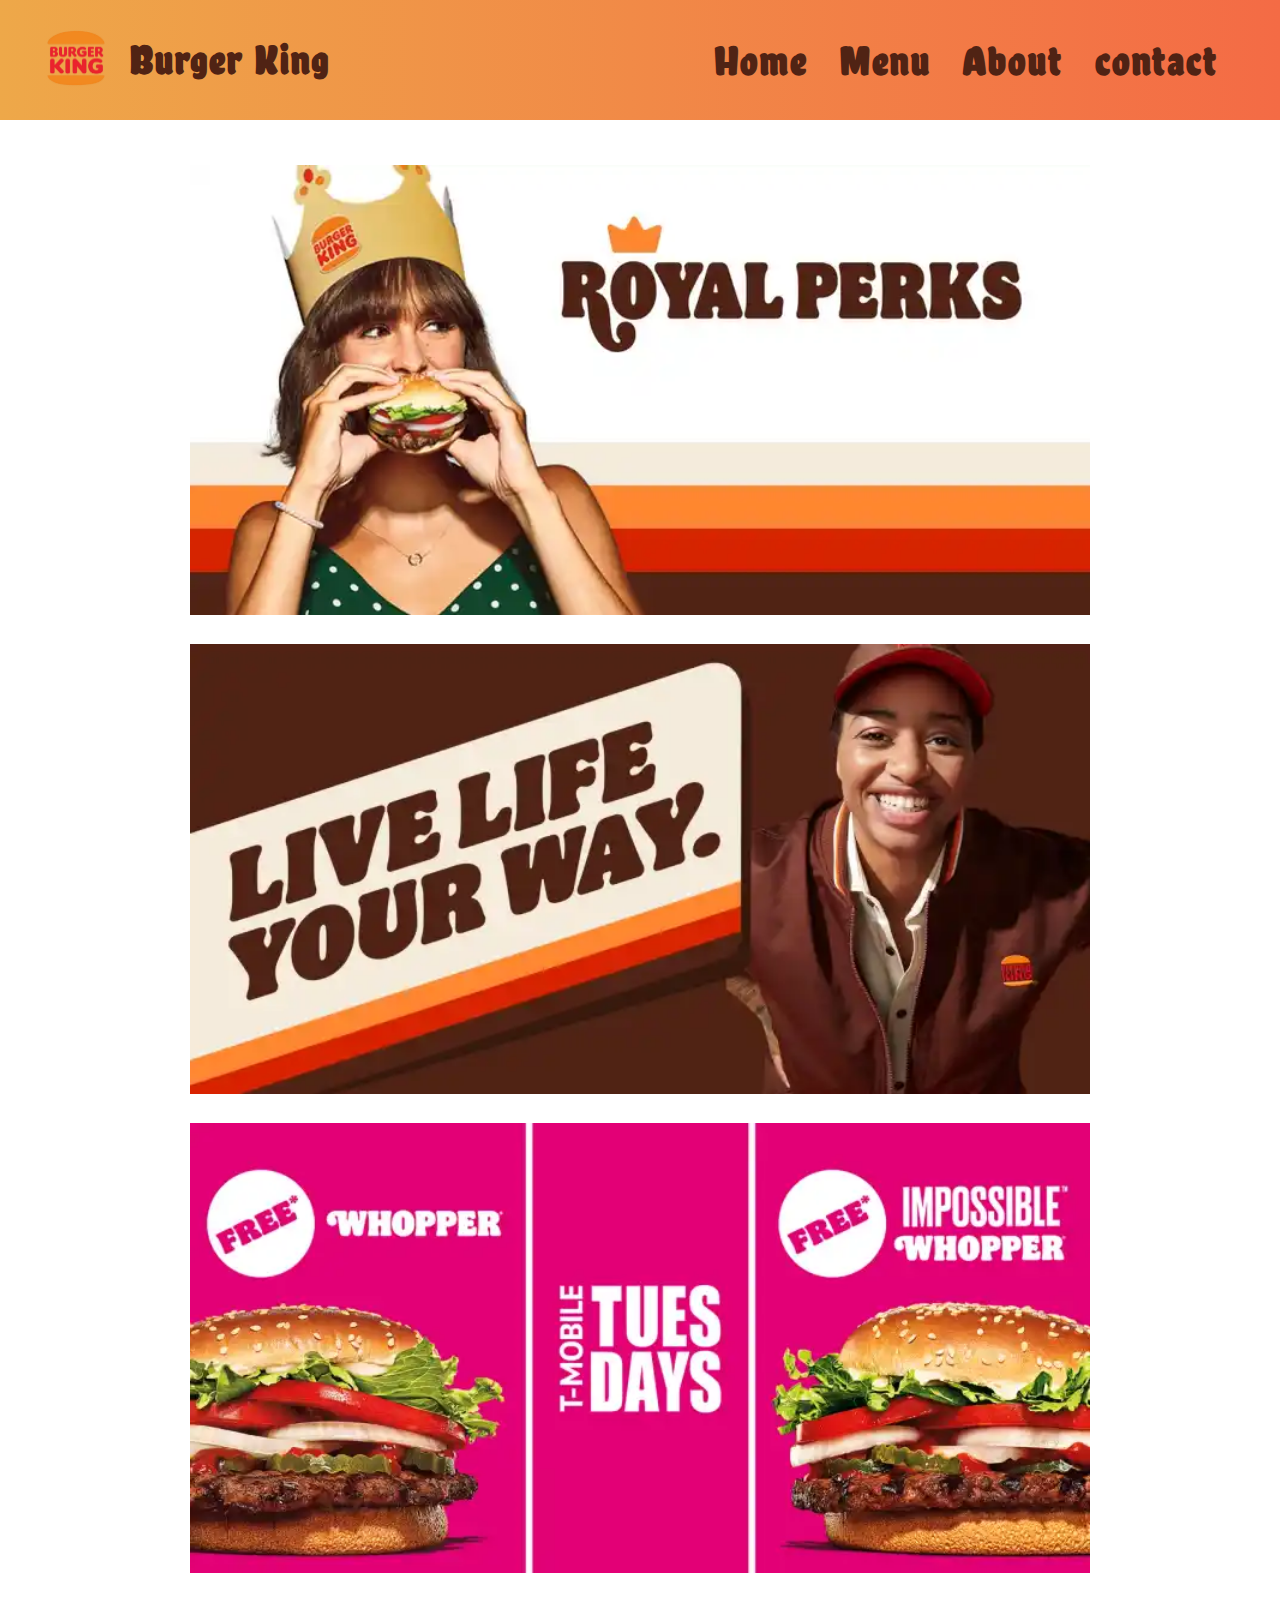
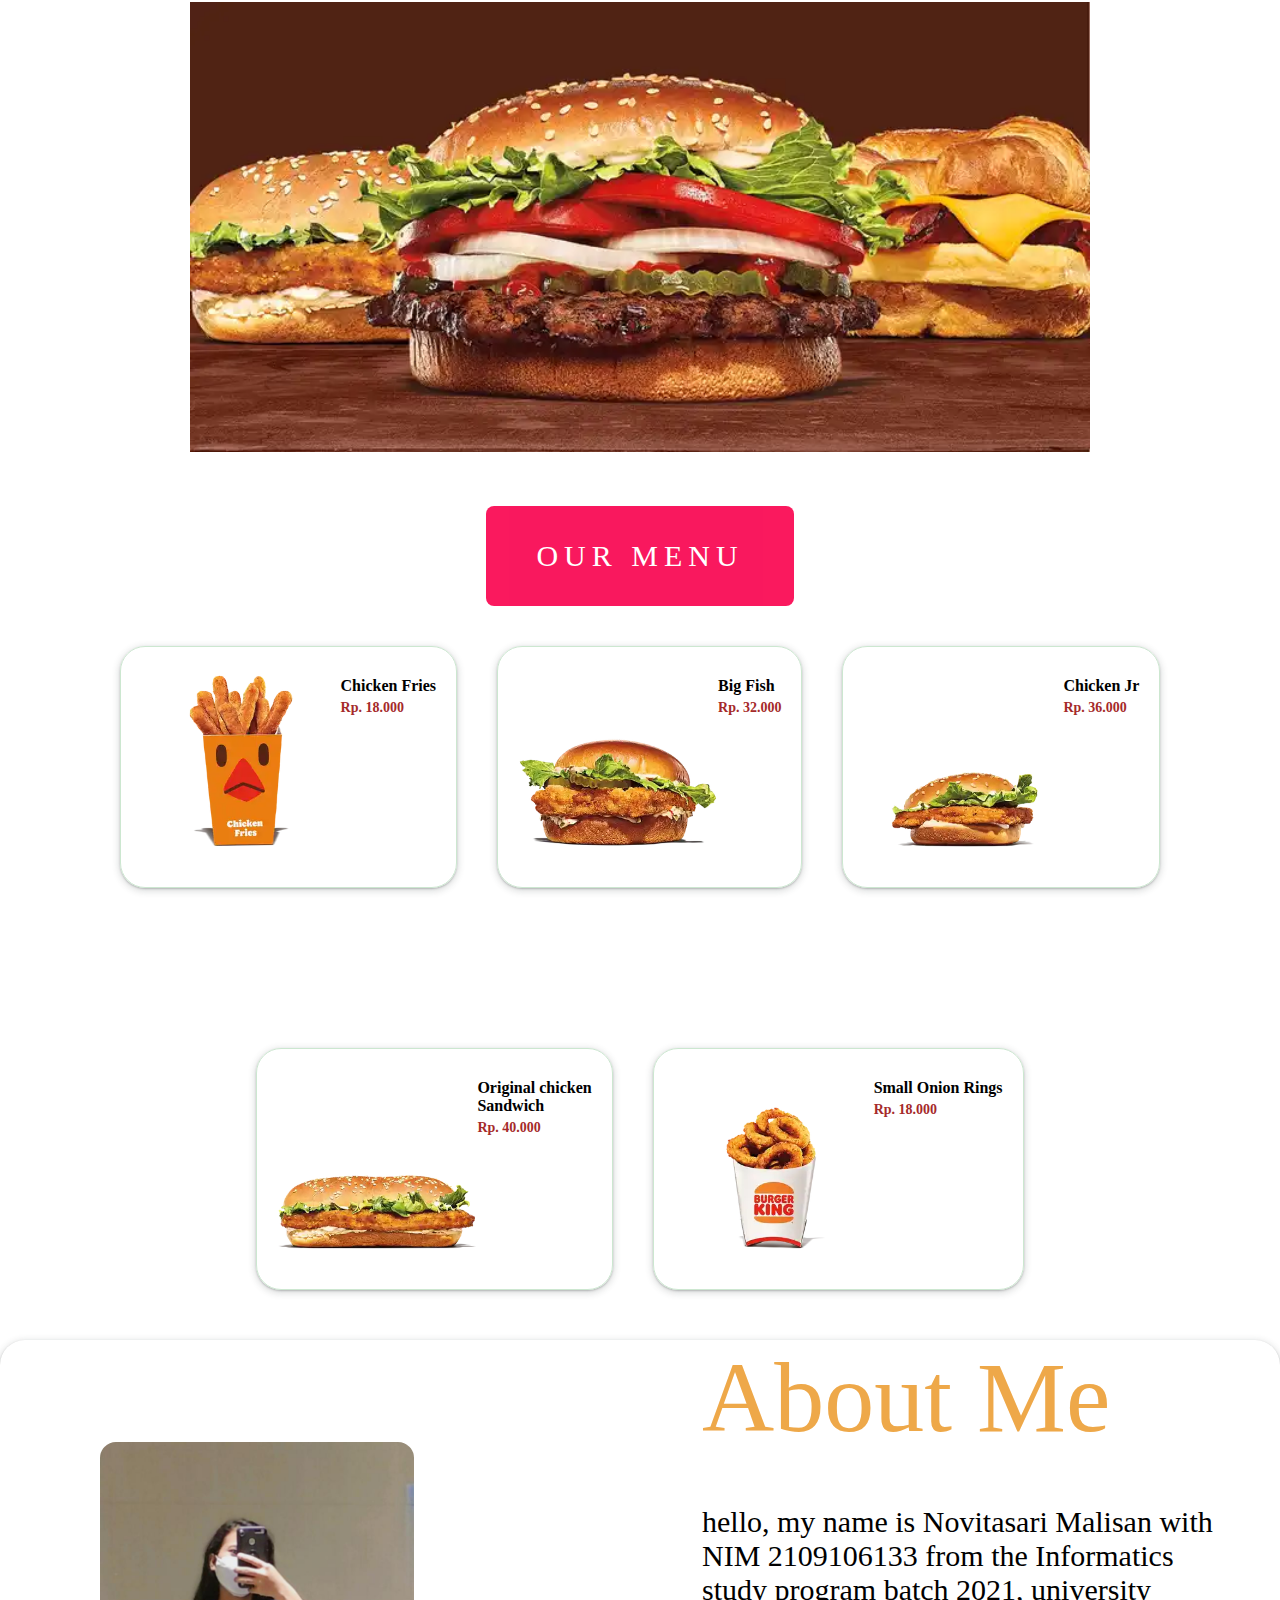
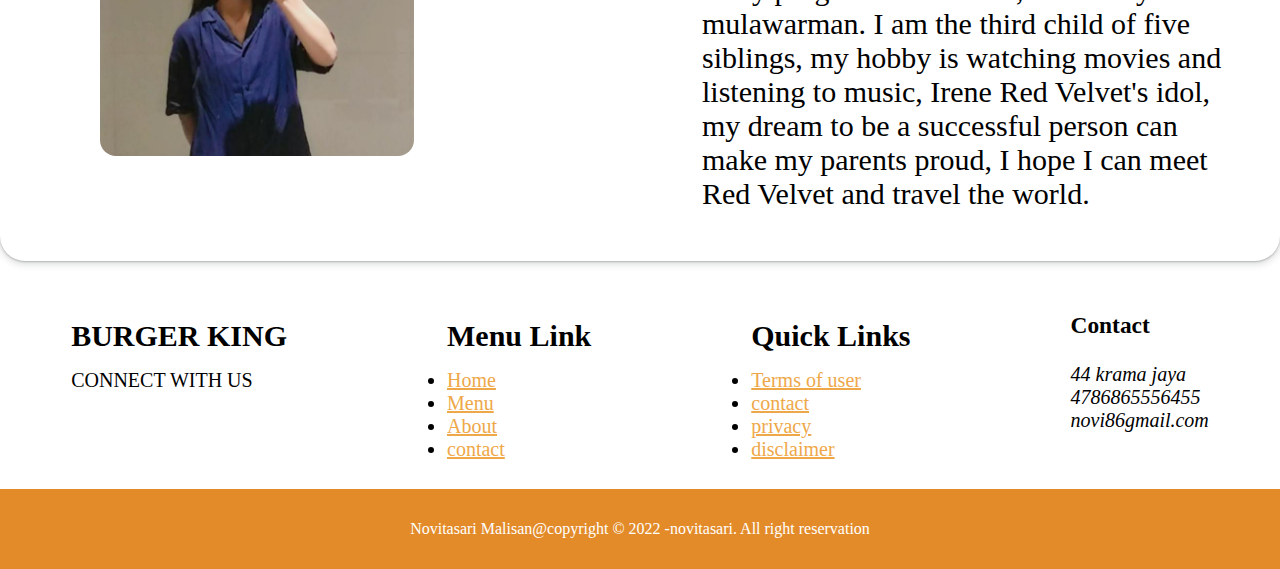
<file: index.html>
<!DOCTYPE html>
<html lang="en">
<head>
    <meta charset="UTF-8">
    <meta http-equiv="X-UA-Compatible" content="IE=edge">
    <meta name="viewport" content="width=device-width, initial-scale=1.0" />
    <link rel="stylesheet" href="https://cdnjs.cloudflare.com/ajax/libs/font-awesome/6.2.0/css/all.min.css" integrity="sha512-xh6O/CkQoPOWDdYTDqeRdPCVd1SpvCA9XXcUnZS2FmJNp1coAFzvtCN9BmamE+4aHK8yyUHUSCcJHgXloTyT2A==" crossorigin="anonymous" referrerpolicy="no-referrer" />
    <link rel="stylesheet" href="style.css">
    <title>Posstest 2 Pemrograman Web</title>
    <title>BURGER KING</title>
    <link rel="stylesheet" href="style.css">
</head>
<body>
    <section class="top-nav">
        <div class="logo"><img src="gambar/logo-removebg-preview.png" alt="" width="60px"><span>Burger King</span></div>
        <input id="menu-toggle" type="checkbox" />
        <label class='menu-button-container' for="menu-toggle">
        <div class='menu-button'></div>
      </label>
        <ul class="menu-navbar">
          <li><a href="">Home</a></li>
          <li><a href="#ourmenu">Menu</a></li>
          <li><a href="#about">About</a></li>
          <li><a href="#contact">contact</a></li>
        </ul>
      </section>

<!-----------------------------home----------------------------------->
    <div class="iklan">
        <div class="col-2">
        
          <img src="gambar/iklannn4.webp" alt="pict2" width="900px" />
        </div>
        <div class="col-2">
          <img src="gambar/iklan 2.webp" alt="pict2"  width="900px"/>
        </div>
        <div class="col-2">
            <img src="gambar/iklan 1.webp" alt="pict1" width="900px"/>
            
          </div>
        <div class="col-2">
            <img src="gambar/iklannn3.webp" alt="pict2" width="900px"/>
            
    
        </div>
      </div>

<!------------------------------------- MENU ------------------------------------>
    <div id="ourmenu" class="container">
        <p class="judul">OUR MENU</p>
          <div class="menu">
            <img src="gambar/gambar 16.webp" class="content" />
            <div class="deskrip">
              <span>Chicken Fries</span>
              <h4>Rp. 18.000</h4>
            </div>
            <p><i class="fa-solid fa-plus cart"></i></p>
          </div>
          <div class="menu">
            <img src="gambar/gambar 17.webp" class="content" />
            <div class="deskrip">
              <span>Big Fish</span>
              <h4>Rp. 32.000</h4>
            </div>
            <p><i class="fa-solid fa-plus cart"></i></p>
          </div>
          <div class="menu">
            <img src="gambar/gambar 18.webp" class="content" />
            <div class="deskrip">
              <span>Chicken Jr</span>
              <h4>Rp. 36.000</h4>
            </div>
            <p><i class="fa-solid fa-plus cart"></i></p>
          </div>
          <div class="menu">
            <img src="gambar/gambar 19.webp" class="content" />
            <div class="deskrip">
              <span>Original chicken<br>Sandwich</span>
              <h4>Rp. 40.000</h4>
            </div>
            <p><i class="fa-solid fa-plus cart"></i></p>
          </div>
          <div class="menu">
            <img src="gambar/gambar 20.webp" class="content" />
            <div class="deskrip">
              <span>Small Onion Rings</span>
              <h4>Rp. 18.000</h4>
            </div>
            <p><i class="fa-solid fa-plus cart"></i></p>
          </div>
        </div>
      </div>
        </div>
      </div>
    

<!------------------------------- about----------------------------->
    <section class="about" id="about">
      <div class="about-img">
        <img src="gambar/foto1.jpeg" alt="">
      </div>
      <div class="about-text">
        <span>About Me</span>
        <p>hello, my name is Novitasari Malisan with NIM 2109106133 
          from the Informatics study program batch 2021, university mulawarman.
          I am the third child of five siblings, my hobby is watching movies 
          and listening to music, Irene Red Velvet's idol, 
          my dream to be a successful person can make my parents proud, 
          I hope I can meet Red Velvet and travel the world.</p>
      </div>

    </section>
<!----------------------- contact---------------------------- -->
    <section class="contact" id="contact">
      <div class="contact-box">
        <h3>BURGER KING</h3>
        <span>CONNECT WITH US</span>
        <div class="social">
      </div>
          <a href="facebook.com/login.php"><i class="fab fa-facebook"></i></a>
          <a href="https://twitter.com/"><i class="fab fa-twitter"></i></a>
          <a href="https://www.instagram.com/?hl=en"><i class="fab fa-instagram"></i></a>
        </div>
      </div>
      <div class="contact-box">
        <h3>Menu Link</h3>
        <li><a href="">Home</a></li>
        <li><a href="#ourmenu">Menu</a></li>
        <li><a href="#about">About</a></li>
        <li><a href="#contact">contact</a></li>
      </div>
      <div class="contact-box">
        <h3>Quick Links</h3>
        <li><a href="#Terms of user">Terms of user</a></li>
        <li><a href="#contact">contact</a></li>
        <li><a href="#privacy">privacy</a></li>
        <li><a href="#disclaimer">disclaimer</a></li>
      </div>
      <div class="contact-address">
        <h3>Contact</h3>
        <i class="fa-solid fa-map-pin"><span>44 krama jaya</span></i><br>
        <i class="fa-solid fa-phone"><span>4786865556455</span></i><br>
        <i class="fa-solid fa-envelope"><span>novi86gmail.com</span></i>
      </div>
    </section>

<!---------------------- footer--------------------------- -->
    <footer>
        <p>Novitasari Malisan</p>
        <div class="end"></div>
        <p >@copyright &copy; 2022 -novitasari. All right reservation</p>
    </footer>
</body>
</html>
</file>
<file: style.css>
@import url(https://fonts.googleapis.com/css?family=Raleway);
@import url('https://fonts.googleapis.com/css2?family=Abyssinica+SIL&family=Chela+One&display=swap');
@import url('https://fonts.googleapis.com/css2?family=Chela+One&display=swap');
/* font-family: "Raleway"; */
h2 {
  vertical-align: center;
  text-align: center;
}

html, body {
  margin: 0;
  height: 100%;
}

* {
  box-sizing: border-box;
}

.top-nav {
  display: flex;
  flex-direction: row;
  align-items: center;
  justify-content: space-between;
  background: linear-gradient(to left, #f46b45, #eea849);
  color: #FFF;
  height: 120px;
  padding: 1em;
}

.top-nav .logo{
  margin-left: 30px;
}

.top-nav .logo span{
  font-family: 'Chela One', cursive;
  position: absolute;
  left: 130px;
  top: 36px;
  font-size: 40px;
  font-weight: 900;
  letter-spacing: 2px;
  color: rgb(80, 35, 20);
}

.menu-navbar {
  display: flex;
  flex-direction: row;
  list-style-type: none;
  margin-right: 30px;
  padding: 0;
  font-size: 25px;
  font-weight: 900;
} 

.menu-navbar > li > a{
  color: rgb(80, 35, 20);
  text-decoration: none;
  margin: 0 1rem;
  overflow: hidden;
  font-family: 'Chela One', cursive;
  letter-spacing: 2px;
  font-size: 40px;
}

.menu-button-container {
  display: none;
  height: 100%;
  width: 30px;
  cursor: pointer;
  flex-direction: column;
  justify-content: center;
  align-items: center;
}

#menu-toggle {
  display: none;
}

.menu-button,
.menu-button::before,
.menu-button::after {
  display: block;
  background-color: #fff;
  position: absolute;
  height: 4px;
  width: 30px;
  transition: transform 400ms cubic-bezier(0.23, 1, 0.32, 1);
  border-radius: 2px;
}

.menu-button::before {
  content: '';
  margin-top: -8px;
}

.menu-button::after {
  content: '';
  margin-top: 8px;
}

#menu-toggle:checked + .menu-button-container .menu-button::before {
  margin-top: 0px;
  transform: rotate(405deg);
}

#menu-toggle:checked + .menu-button-container .menu-button {
  background: rgba(255, 255, 255, 0);
}

#menu-toggle:checked + .menu-button-container .menu-button::after {
  margin-top: 0px;
  transform: rotate(-405deg);
}

@media (max-width: 700px) {
  .menu-button-container {
    display: flex;
  }
  .menu {
    position: absolute;
    top: 0;
    margin-top: 50px;
    left: 0;
    flex-direction: column;
    width: 100%;
    justify-content: center;
    align-items: center;
  }
  #menu-toggle ~ .menu li {
    height: 0;
    margin: 0;
    padding: 0;
    border: 0;
    transition: height 400ms cubic-bezier(0.23, 1, 0.32, 1);
  }
  #menu-toggle:checked ~ .menu li {
    border: 1px solid #333;
    height: 2.5em;
    padding: 0.5em;
    transition: height 400ms cubic-bezier(0.23, 1, 0.32, 1);
  }
  .menu > li {
    display: flex;
    justify-content: center;
    margin: 0;
    padding: 0.5em 0;
    width: 100%;
    color: white;
    background-color: #222;
  }
  .menu > li:not(:last-child) {
    border-bottom: 1px solid #444;
  }
}


/* ----------------------iklan--------------------------------------- */
.iklan{
    display: flex;
    align-items: center;
    flex-wrap: wrap;
    justify-content: space-around;
    margin-top:35px;
    gap: 15px;
    padding: 0 30px;
  }
  .col-2{
    min-width: 230px;
  }
  
  .col-2 img{
    max-width: 100%;
    padding: 10px 0 ;
  }
  
  @media (min-width: 780px){
    .iklan {
      display: flex;
      align-items: center;
      flex-wrap: wrap;
      gap: 5px;
    }
  }


/* -----------------------------------Menu------------------------------------------- */
.container{
  padding-bottom: 30px ;
  width: 100%;
  min-height: 200px;
  background: linear-gradient;
  display: flex;
  flex-wrap: wrap;
  justify-content: center;
  margin: 20px 0 ;
  position: relative;
}

 .container .judul{
  position: absolute;
  background-color: #f9004d;
  height: 100px;
  font-size: 90px;
  font-size: 10rem;
  display: flex;
  justify-content: center;
  align-items: center;
  padding: 30px 50px;

  border-radius: 8px;
  color: white; 
  margin-top: 20px;
  text-transform: uppercase;
  font-size: 30px;
  letter-spacing: 6px;
  opacity: 0.9; 
}

.menu{
  cursor: pointer;
  position: relative;
  display: flex;
  padding: 20px;
  margin-top: 160px;
  margin-left: 20px;
  margin-right: 20px;
  min-height: 150px;
  border: 1px solid #cce7d0;
  border-radius: 25px;
  box-shadow: rgba(60, 64, 67, 0.3) 0px 1px 2px 0px, rgba(60, 64, 67, 0.15) 0px 2px 6px 2px;
  transition: 0.6s ease;
}

.menu:hover{
  box-shadow: rgba(0, 0, 0, 0.25) 0px 14px 28px, rgba(0, 0, 0, 0.22) 0px 10px 10px;
  transform: translateY(-10px);
}

.container .menu .content{
  text-align: start;
  max-height: 200px;
  border-radius: 20px;
}

.container .menu .deskrip{
  padding: 10px 0;
}

.menu .deskrip span{
  padding: 12px 0;
  color: black;
  font-size: 16px;
  font-weight: 900;
}

.menu .deskrip .plus{
  width: 30px;
  color: white;
  margin: 10px 0;
}

.menu .deskrip h4{
  color: brown;
  font-size: 14px;
  margin-top: 5px;
}
.menu  .cart{
  position: absolute;
  font-size: 25px;
  bottom: 5px;
  left: 200px;
  width: 30px;
  height: 30px;
  line-height: 30px;
  color: black;
  display: flex;
  justify-content: center;
  align-items: center;
  cursor: pointer;
}

@media (max-width: 650px) {
  .container{
    padding: 5px;

  }  
  .container .menu {
    text-align: start;
    display: grid;
    grid-template-columns: auto;
    max-height: 350px;
    padding: 10px;
  }
}
@media (max-width: 390px){
  .container .menu {
    margin-top: 120px;
  }
}

/* ------------------------------About------------------------------- */
.about{
  display: grid;
  grid-template-columns: repeat(2, 1fr);
  gap: 1.5rem;
  align-items: center;
  background-color: #fff;
  border-radius: 25px;
  box-shadow: rgba(60, 64, 67, 0.3) 0px 1px 2px 0px, rgba(60, 64, 67, 0.15) 0px 2px 6px 2px;
  transition: 0.6s ease;
}
.about-img img{
  max-width: 50%;
  border-radius: 0.5rem;
  margin: 100px;
  border-radius: 1rem;
}
.about-text span{
  color:#eea849;
  font-weight: 500;
  font-size: 100px;
  margin: 50px

}
.about-text p{
  margin: 0.8rem 0 1.8rem;
  font-size: 30px;
  margin: 50px;
}


/* -----------------------------contact ---------------------------------------*/
.contact{
  gap: 10rem;
  font-size: 20px;
  display: flex;
  justify-content: center;
  margin: 28px;
  
}
.contact-box h3{
  margin-bottom : 1rem;
  font-size: 30px;
}
.social{
  display: flex;
  margin-top: 1.5rem;
}
.social i{
  font-size: 20px;
  margin-right: 1 rem; 
}
.social i:hover{
  color:black;
}
.contact-box li a{
  color:#eea849;
}
.contact-box li a:hover{
  color:antiquewhite;
}
.address{
  display: flex;
  flex-direction: column;
  
}
.address i{
  margin-bottom: 0.5rem;
  font-size: 1rem;
}
.address span{
  margin-left: 1rem;

}
/* ----------------------------footer--------------------------------------- */
footer{
  display: flex;
  flex-direction: row;
  align-items: center;
  justify-content: center;
  background: #E38B29;
  color: #FFF;
  height: 50px;
  padding: 2.5em;
}
.end{
  position: absolute;
  color: white;
  bottom:35px;
  font-size: 5px;
}
</file>
